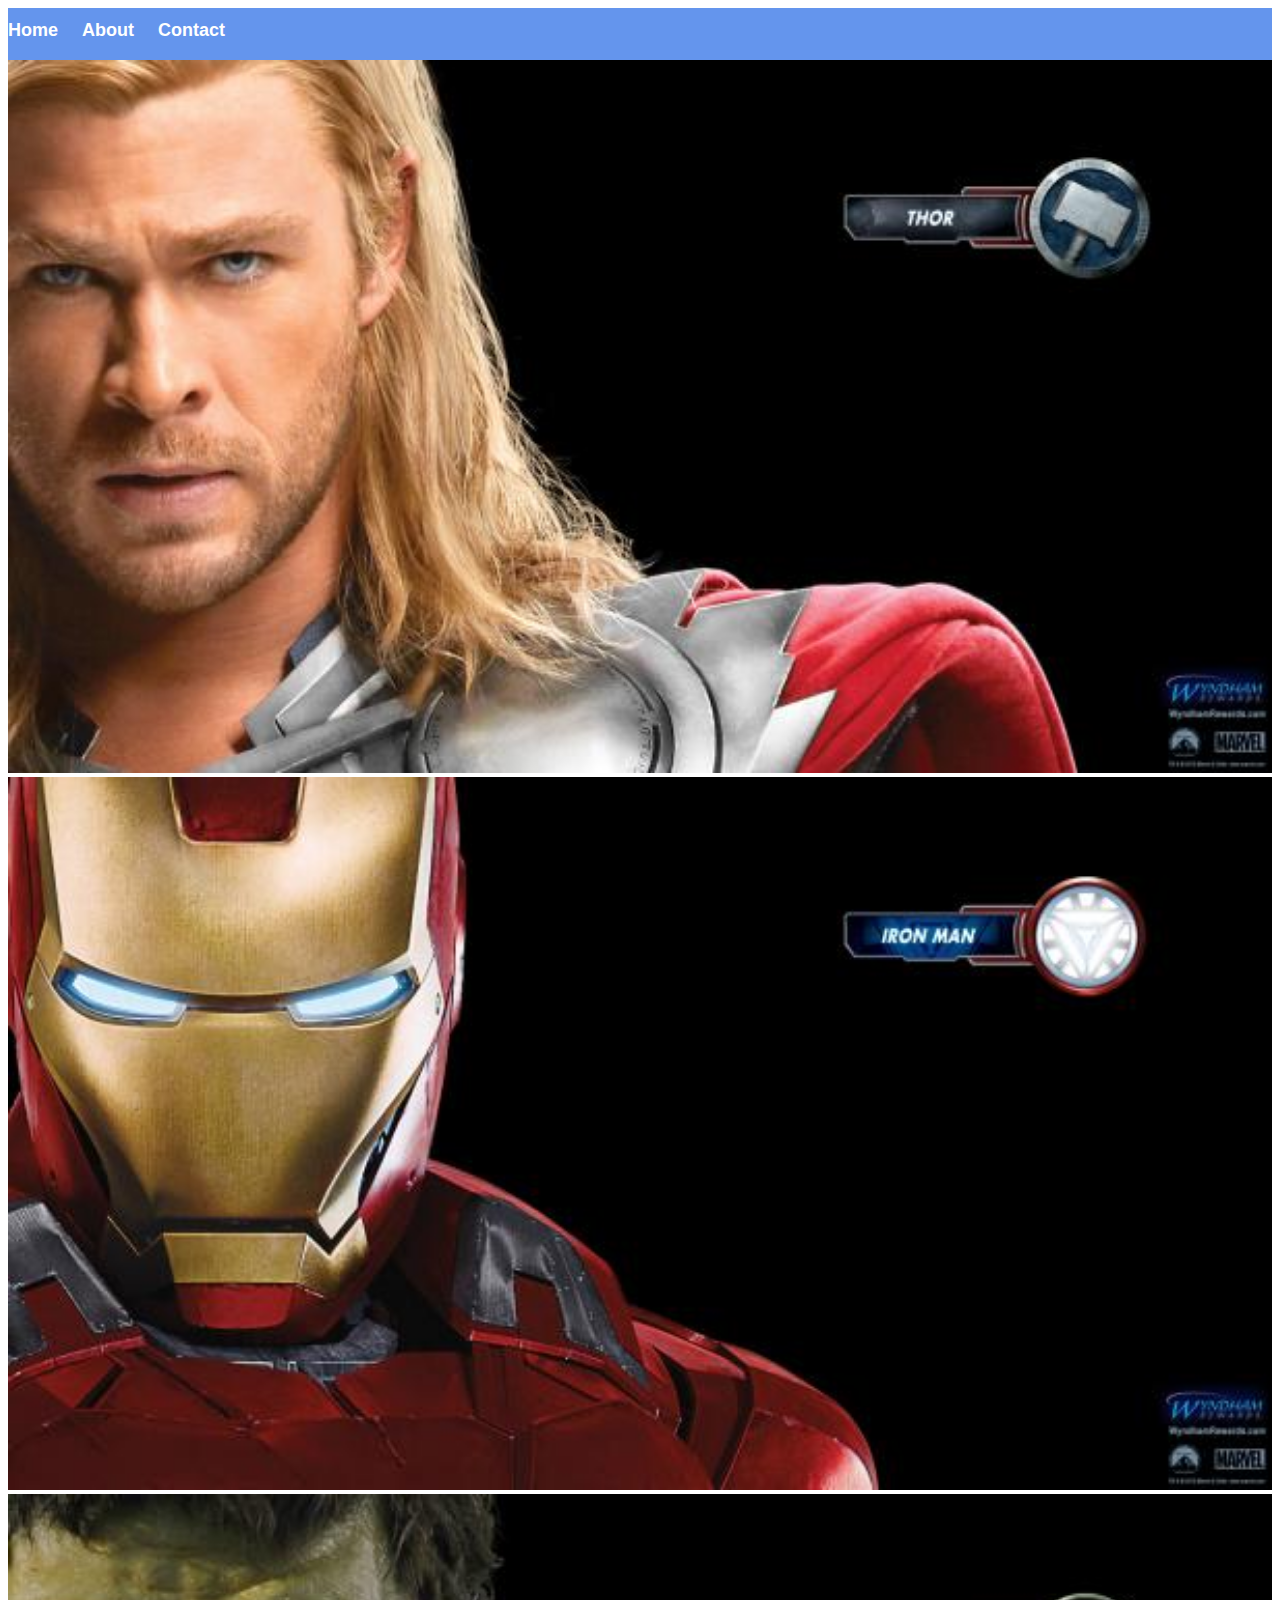
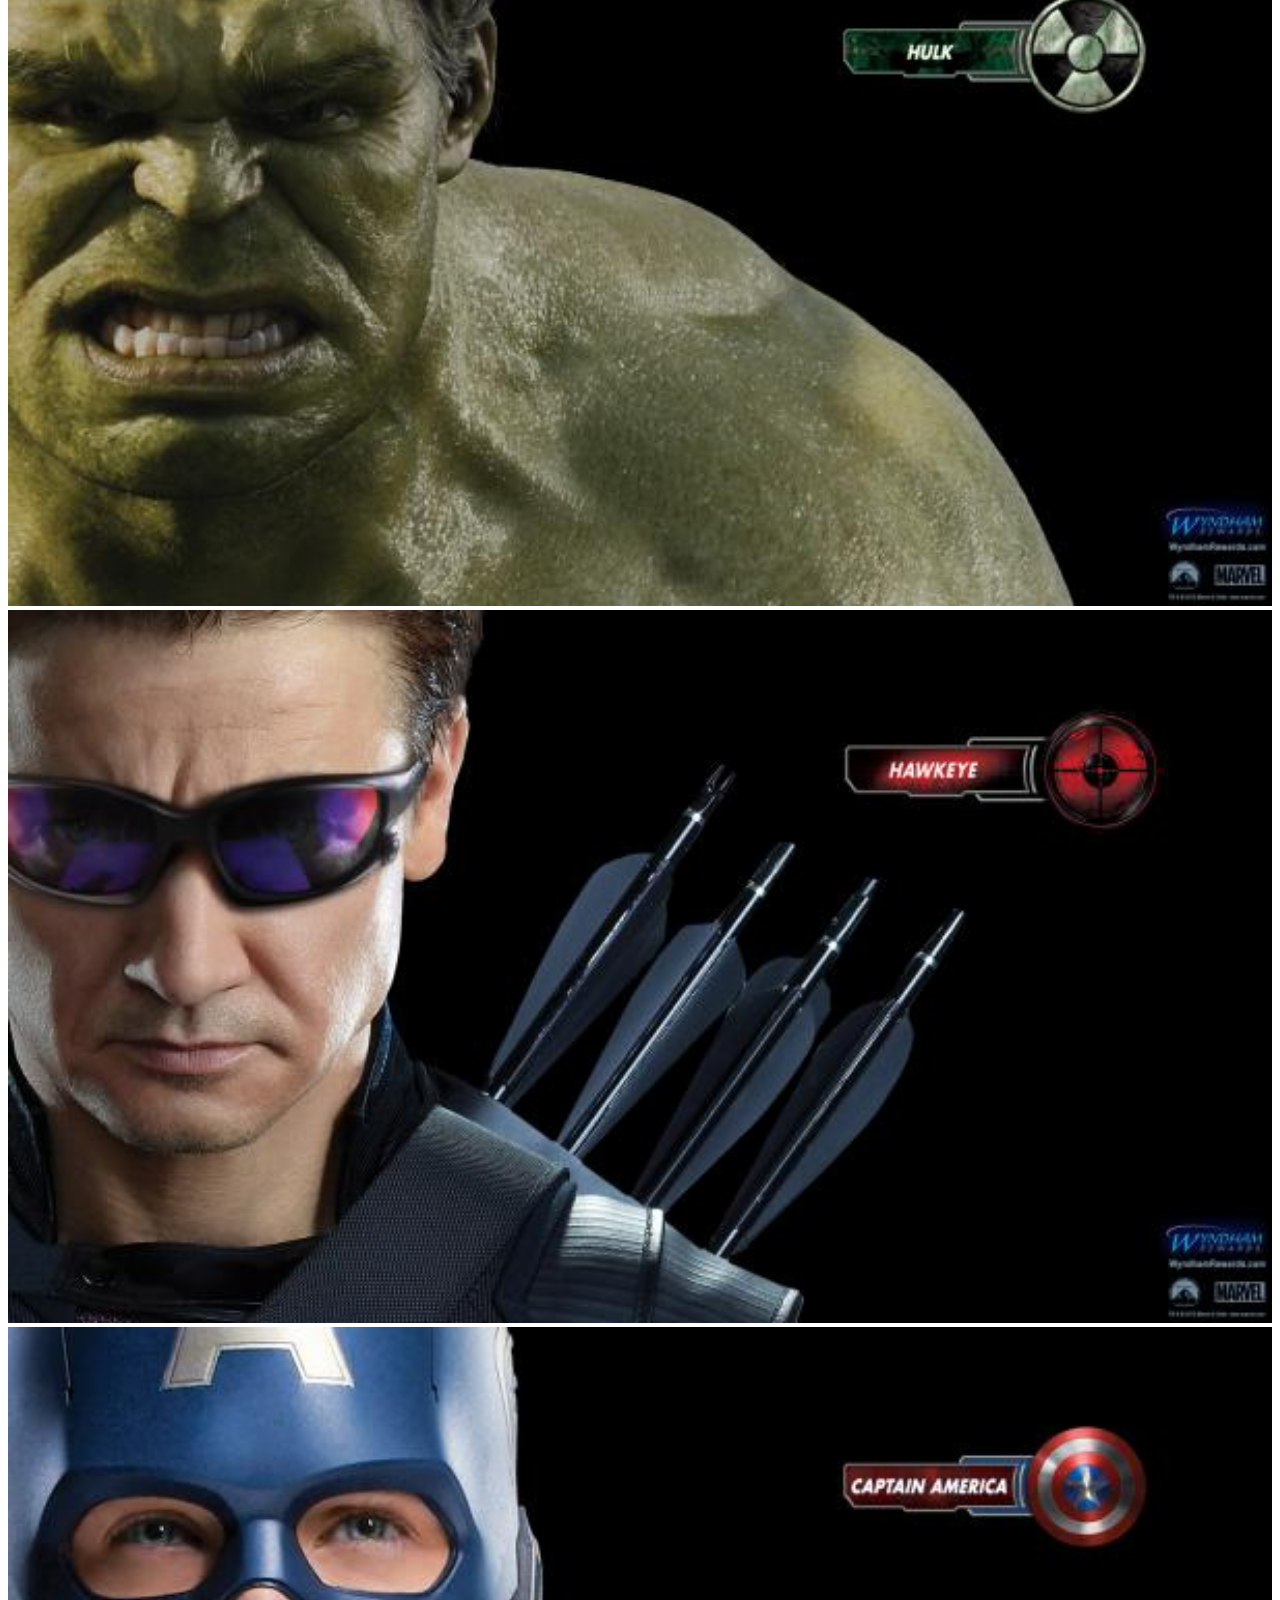
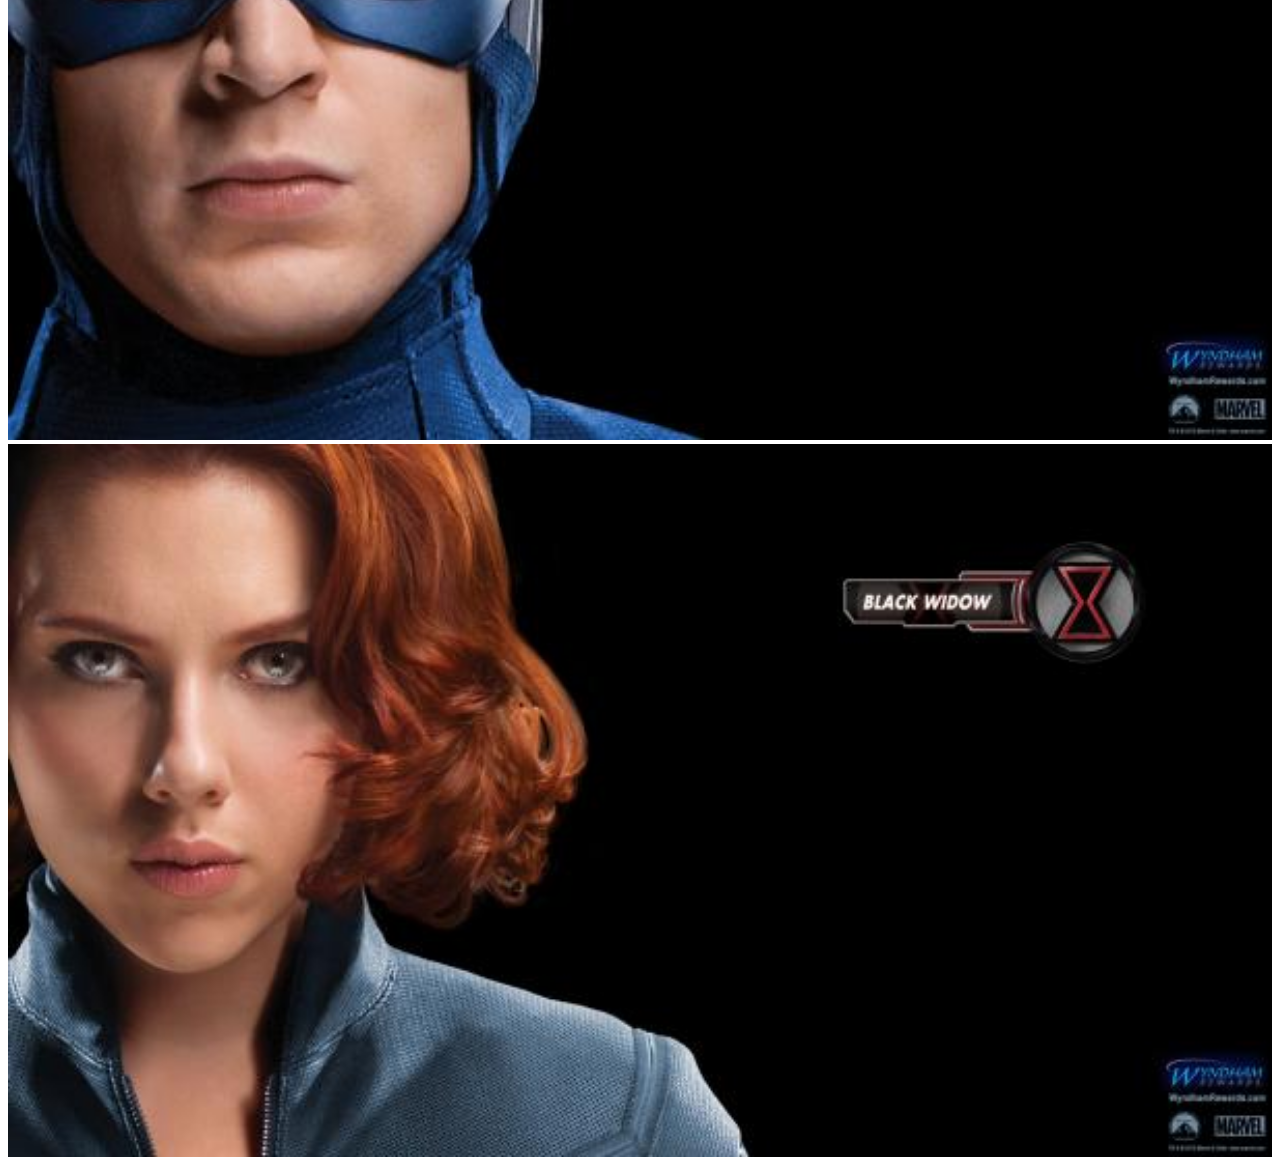
<file: index.html>
<!DOCTYPE html>
<html>
     <head>
        <link rel="stylesheet" href="style.css">
     </head>
     <body>
        <div id="menu">
             <a href="index.html">Home</a>
              <a href="about.html">About</a>
               <a href="contact.html">Contact</a>
        </div>
        <div class="gallery">
             <a href="avenger-1.html"><img src="images/avengers_01.jpg" /></a>
             <a href="avenger-2.html"><img src="images/avengers_02.jpg" /></a>
             <a href="avenger-3.html"><img src="images/avengers_03.jpg" /></a>
             <a href="avenger-4.html"><img src="images/avengers_04.jpg" /></a>
             <a href="avenger-5.html"><img src="images/avengers_05.jpg" /></a>
             <a href="avanger-6.html"><img src="images/avengers_06.jpg" /></a>
        </div> 
     </body>
</html>
</file>
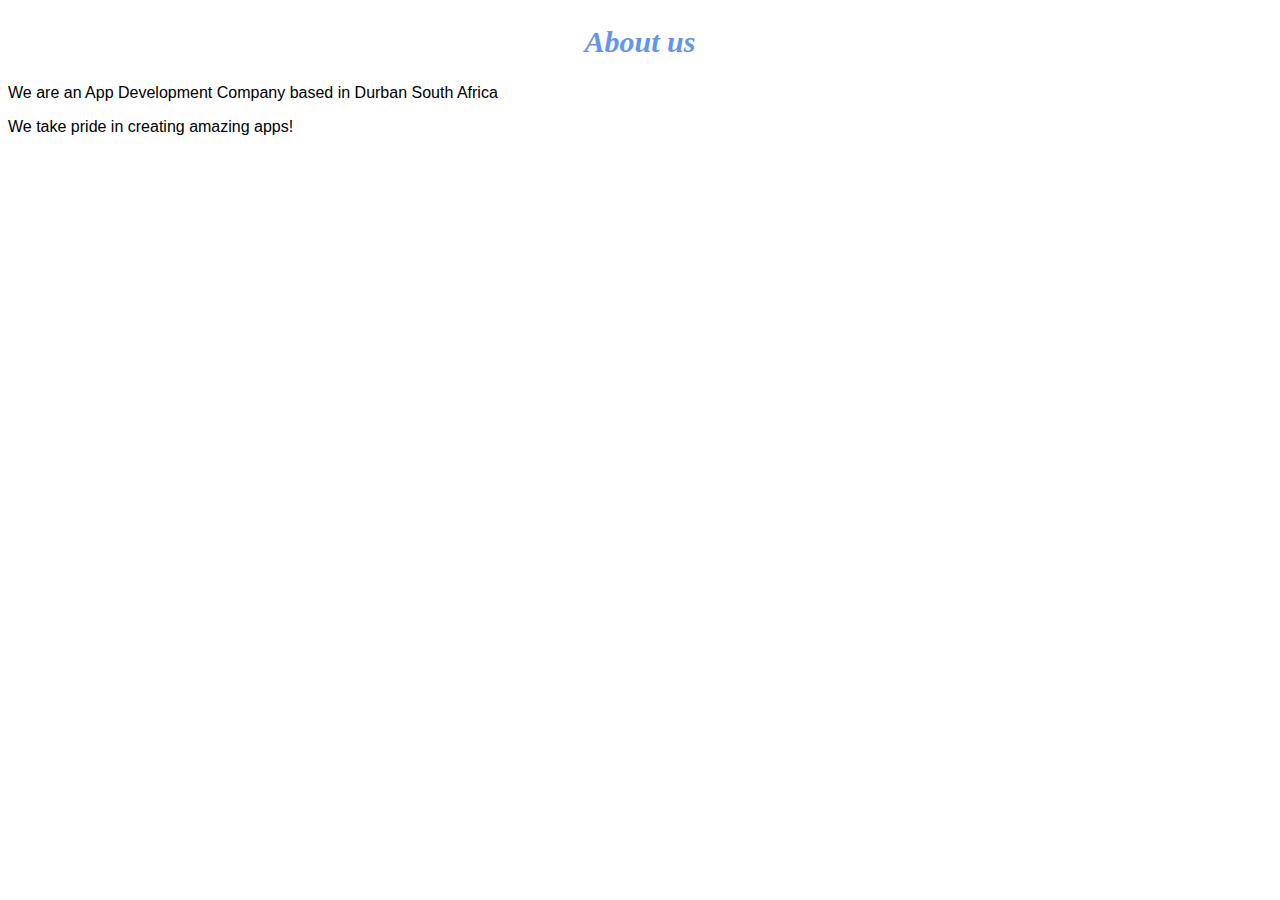
<file: about.html>
<!DOCTYPE html>
<html>
     <head>
        <link rel="stylesheet" href="style.css">
     </head>
     <body>
        <h2>About us</h2>
        <p>We are an App Development Company based in Durban South Africa</p>
        <p>We take pride in creating amazing apps!</p>
 
     </body>
</html>
</file>
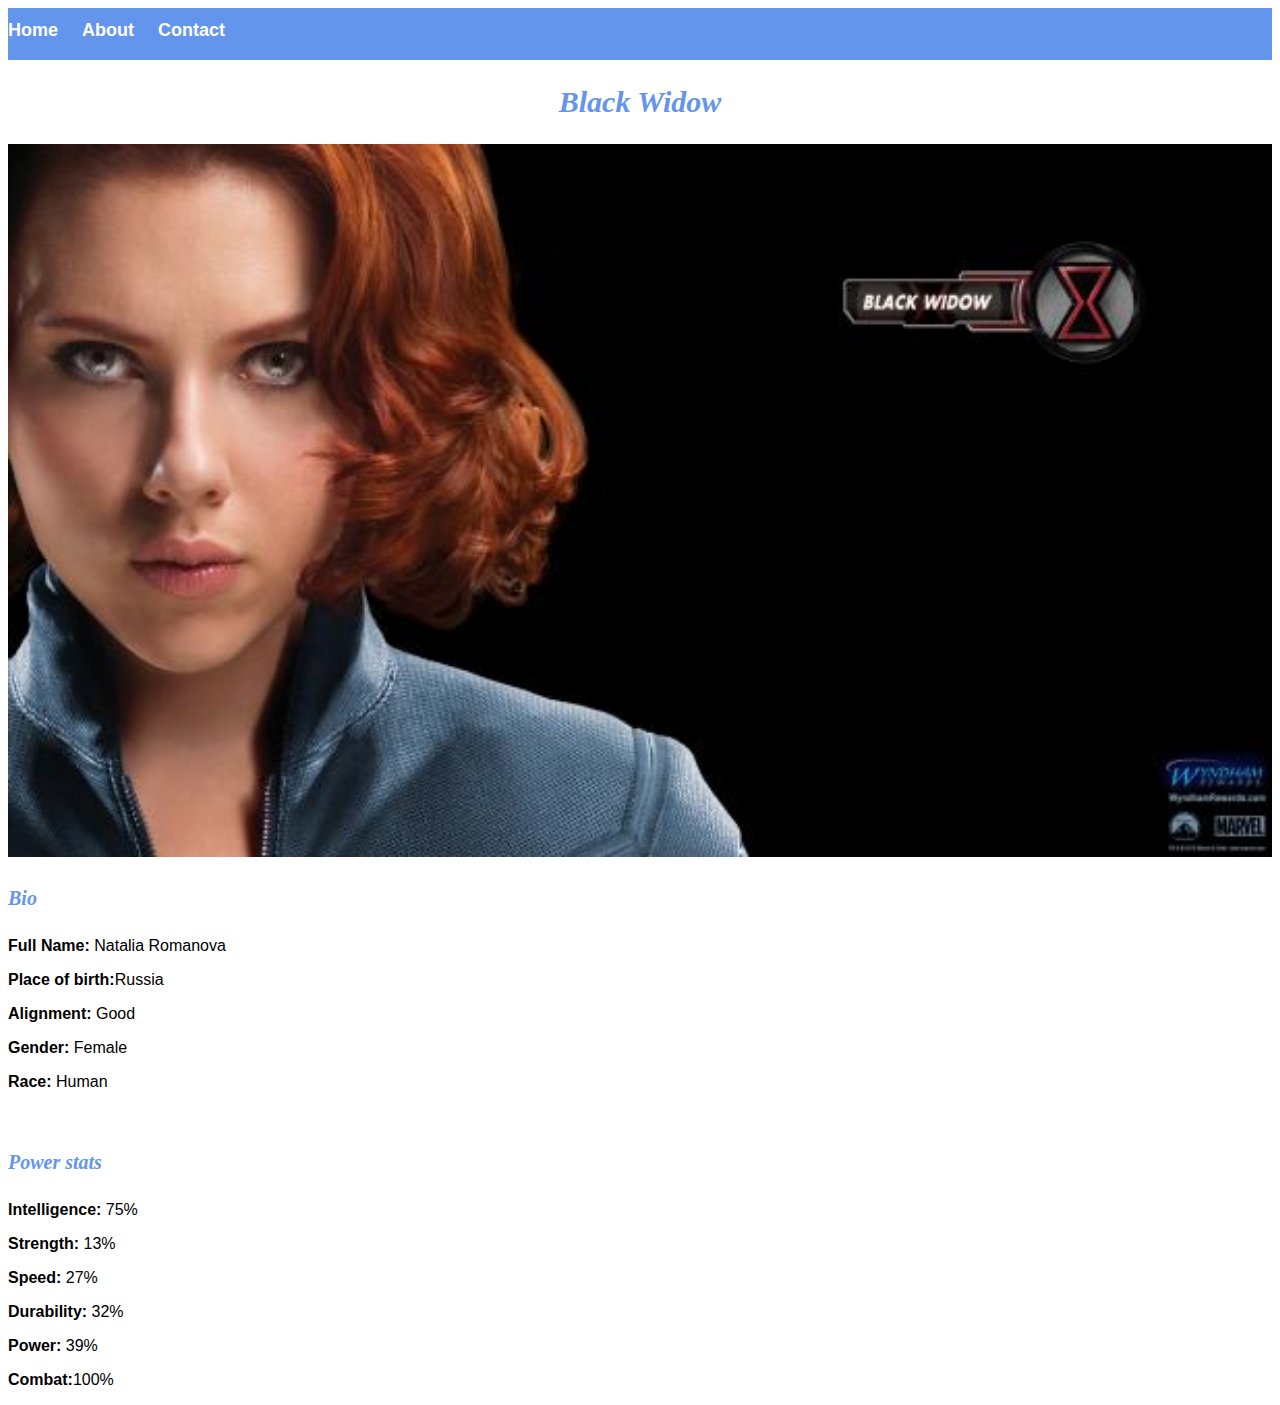
<file: avanger-6.html>
<!DOCTYPE html>
<html>
     <head>
        <link rel="stylesheet" href="style.css">
     </head>
     <body>
       <div id="menu">
             <a href="index.html">Home</a>
              <a href="about.html">About</a>
               <a href="contact.html">Contact</a>
        </div>
        <h2>Black Widow</h2>
        <div class="gallery">
             <img src="images/avengers_06.jpg" />
        </div>
        <h4>Bio</h4>
        <p><b>Full Name:</b> Natalia Romanova</p>
        <p><b>Place of birth:</b>Russia</p>
        <p><b>Alignment:</b> Good</p>
        <p><b>Gender:</b> Female</p>
        <p><b>Race:</b> Human</p>
        </br>
        <h4>Power stats</h4>
        <p><b>Intelligence: </b>75%</p>
        <p><b>Strength: </b>13%</p>
        <p><b>Speed: </b>27%</p>
        <p><b>Durability: </b>32%</p>
        <p><b>Power: </b>39%</p>
        <p><b>Combat:</b>100%</p>
     </body>
</html>
</file>
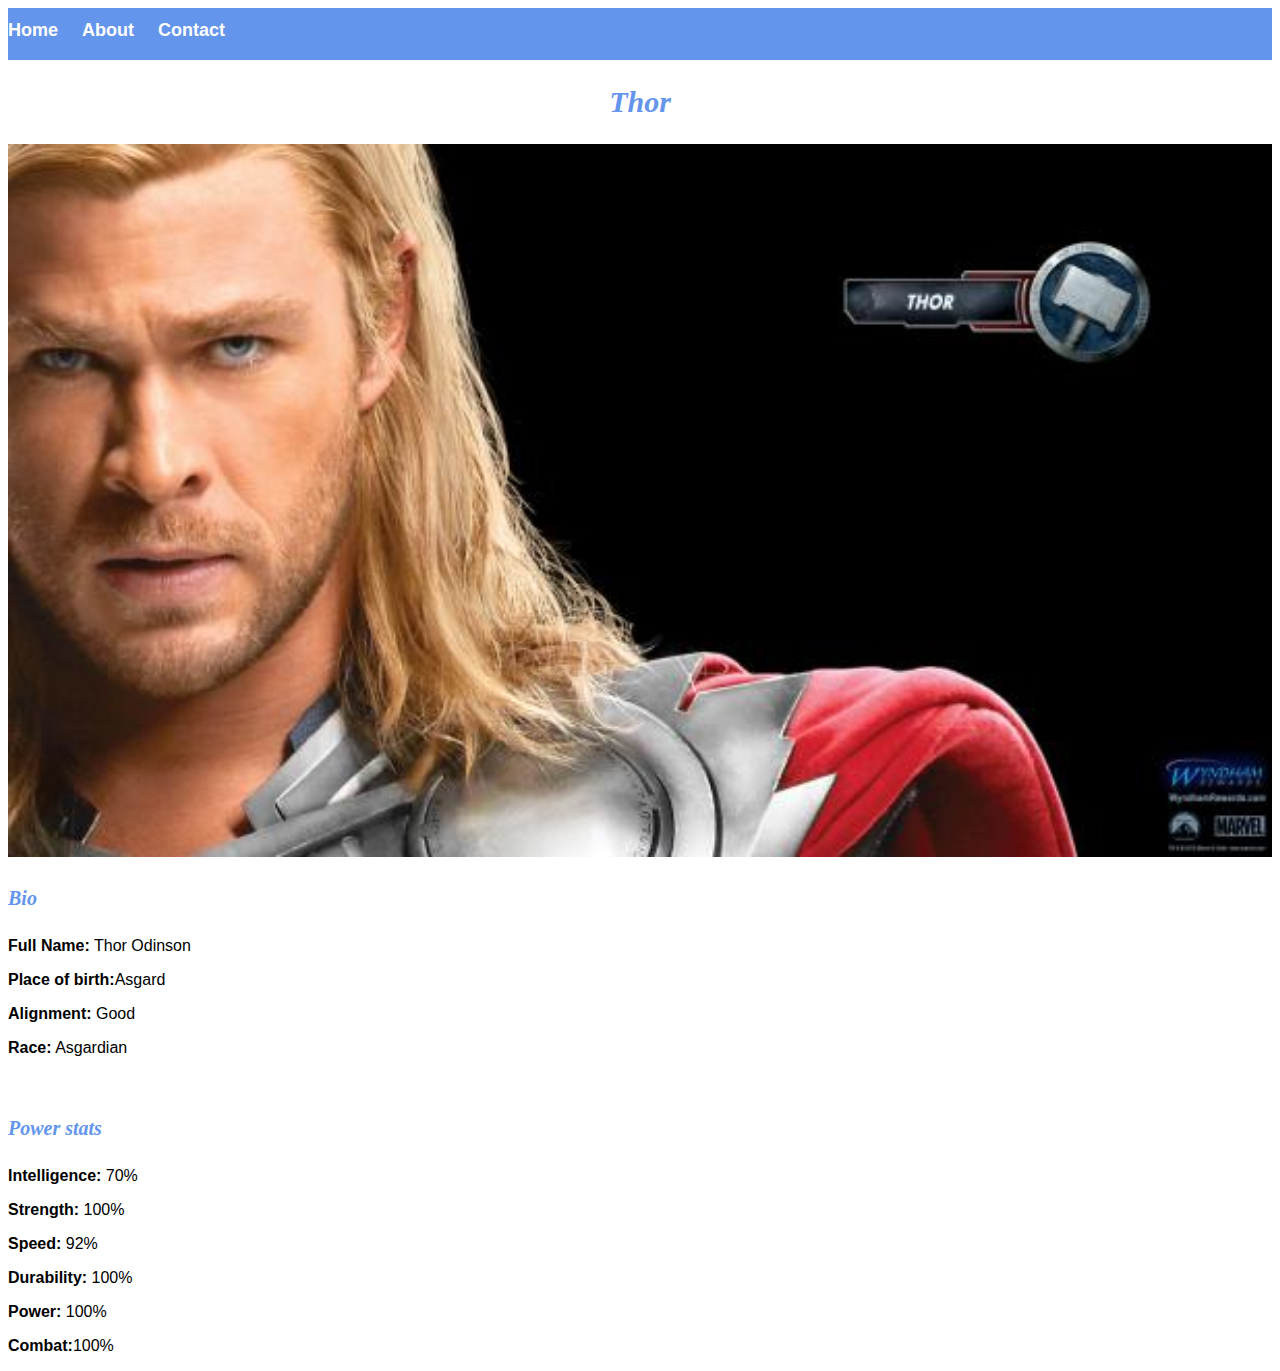
<file: avenger-1.html>
<!DOCTYPE html>
<html>
     <head>
        <link rel="stylesheet" href="style.css">
     </head>
     <body>
         <div id="menu">
             <a href="index.html">Home</a>
              <a href="about.html">About</a>
               <a href="contact.html">Contact</a>
        </div>
        <h2>Thor</h2>
        <div class="gallery">
             <img src="images/avengers_01.jpg" />
        </div>
        <h4>Bio</h4>
        <p><b>Full Name:</b> Thor Odinson</p>
        <p><b>Place of birth:</b>Asgard</p>
        <p><b>Alignment:</b> Good</p>
        <p><b>Race:</b> Asgardian</p>

        </br>

        <h4>Power stats</h4>
        <p><b>Intelligence: </b>70%</p>
        <p><b>Strength: </b>100%</p>
        <p><b>Speed: </b>92%</p>
        <p><b>Durability: </b>100%</p>
        <p><b>Power: </b>100%</p>
        <p><b>Combat:</b>100%</p>
     </body>
</html>
</file>
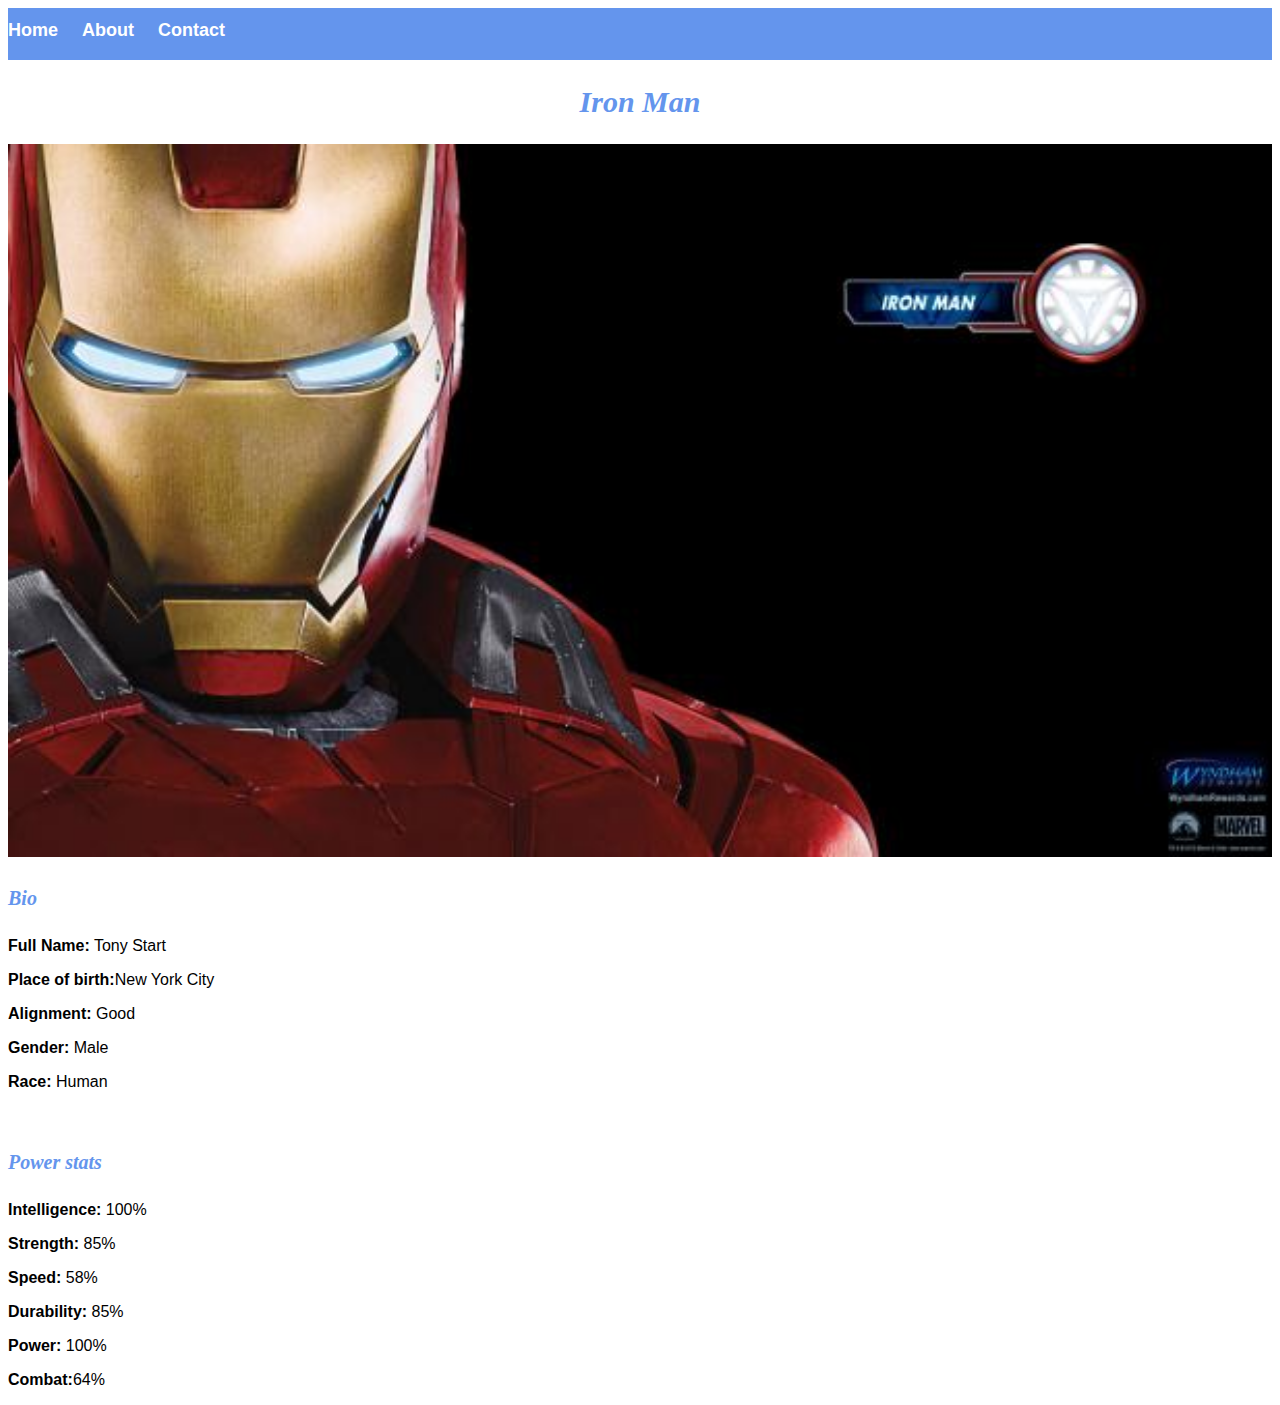
<file: avenger-2.html>
<!DOCTYPE html>
<html>
     <head>
        <link rel="stylesheet" href="style.css">
     </head>
     <body>
         <div id="menu">
             <a href="index.html">Home</a>
              <a href="about.html">About</a>
               <a href="contact.html">Contact</a>
        </div>
        <h2>Iron Man</h2>
        <div class="gallery">
        <img src="images/avengers_02.jpg"/>
        </div>
        <h4>Bio</h4>
        <p><b>Full Name:</b> Tony Start</p>
        <p><b>Place of birth:</b>New York City</p>
        <p><b>Alignment:</b> Good</p>
        <p><b>Gender:</b> Male</p>
        <p><b>Race:</b> Human</p>
        </br>
        <h4>Power stats</h4>
        <p><b>Intelligence: </b>100%</p>
        <p><b>Strength: </b>85%</p>
        <p><b>Speed: </b>58%</p>
        <p><b>Durability: </b>85%</p>
        <p><b>Power: </b>100%</p>
        <p><b>Combat:</b>64%</p>
     </body>
</html>
</file>
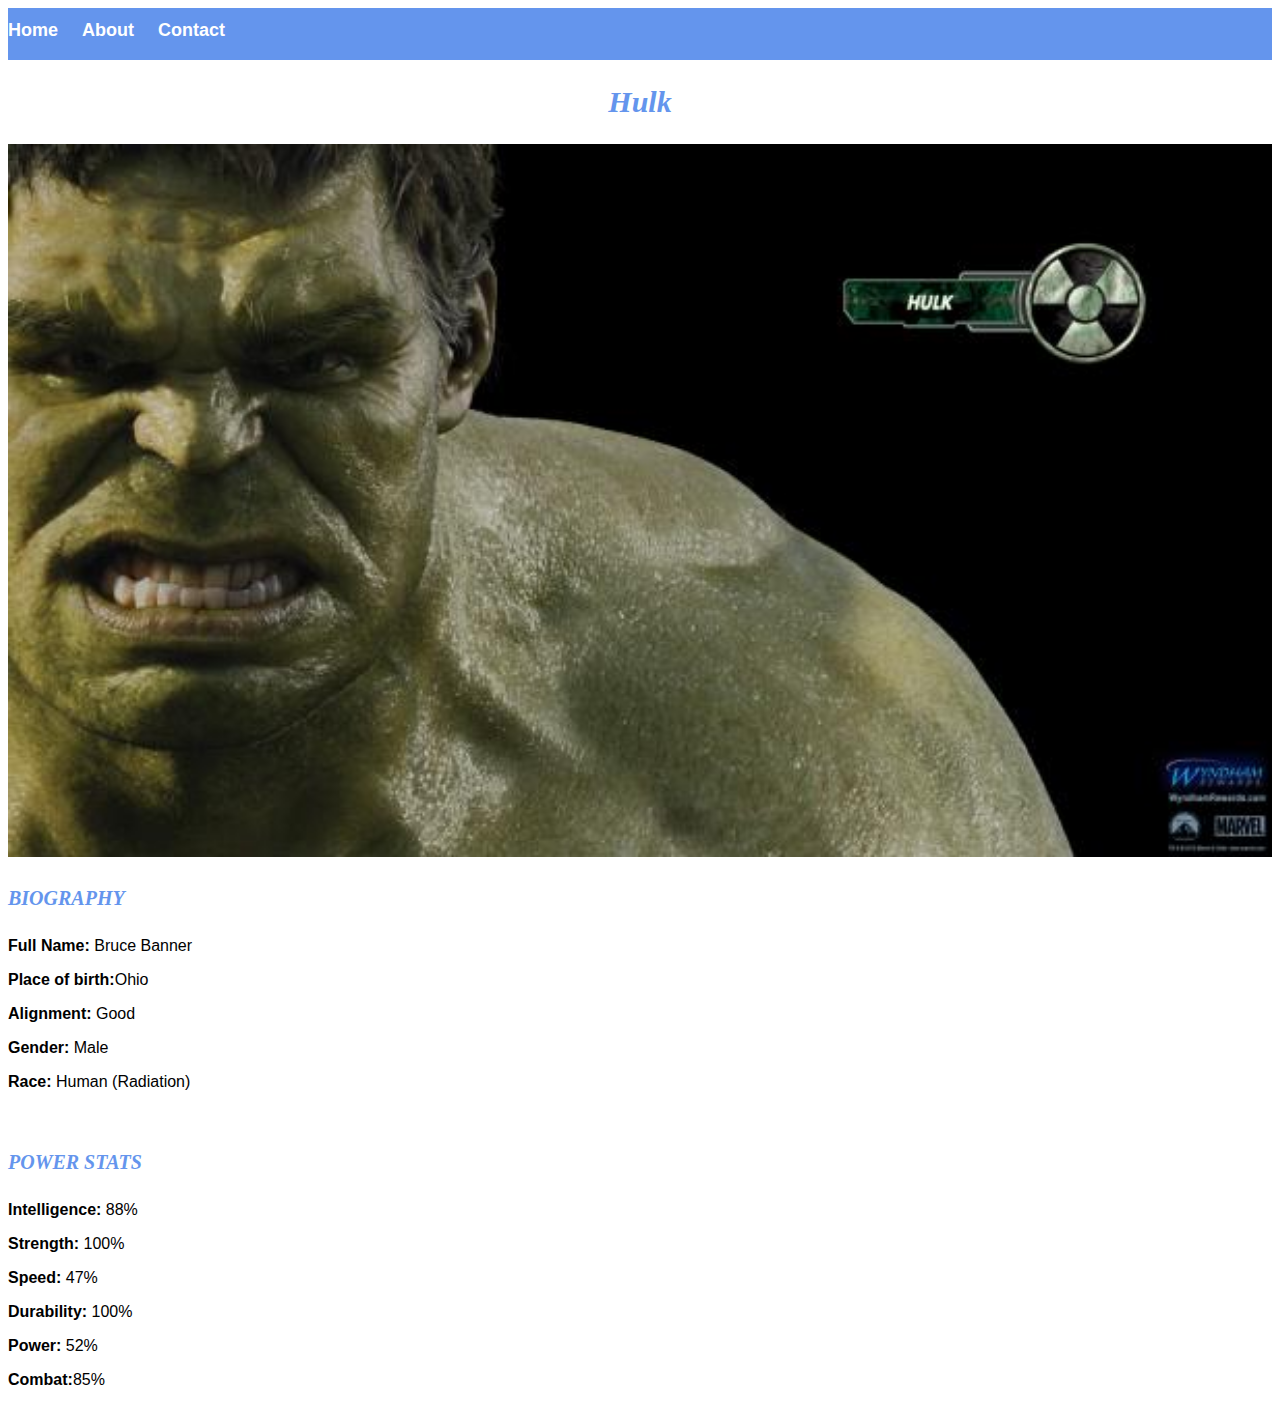
<file: avenger-3.html>
<!DOCTYPE html>
<html>
     <head>
        <link rel="stylesheet" href="style.css">
     </head>
     <body>
         <div id="menu">
             <a href="index.html">Home</a>
              <a href="about.html">About</a>
               <a href="contact.html">Contact</a>
        </div>
        <h2>Hulk</h2>
        <div class="gallery">
             <img src="images/avengers_03.jpg" />
        </div>
        <h4>BIOGRAPHY</h4>
        <p><b>Full Name:</b> Bruce Banner</p>
        <p><b>Place of birth:</b>Ohio</p>
        <p><b>Alignment:</b> Good</p>
        <p><b>Gender:</b> Male</p>
        <p><b>Race:</b> Human (Radiation)</p>
        </br>
        <h4>POWER STATS</h4>
        <p><b>Intelligence: </b>88%</p>
        <p><b>Strength: </b>100%</p>
        <p><b>Speed: </b>47%</p>
        <p><b>Durability: </b>100%</p>
        <p><b>Power: </b>52%</p>
        <p><b>Combat:</b>85%</p>
     </body>
</html>
</file>
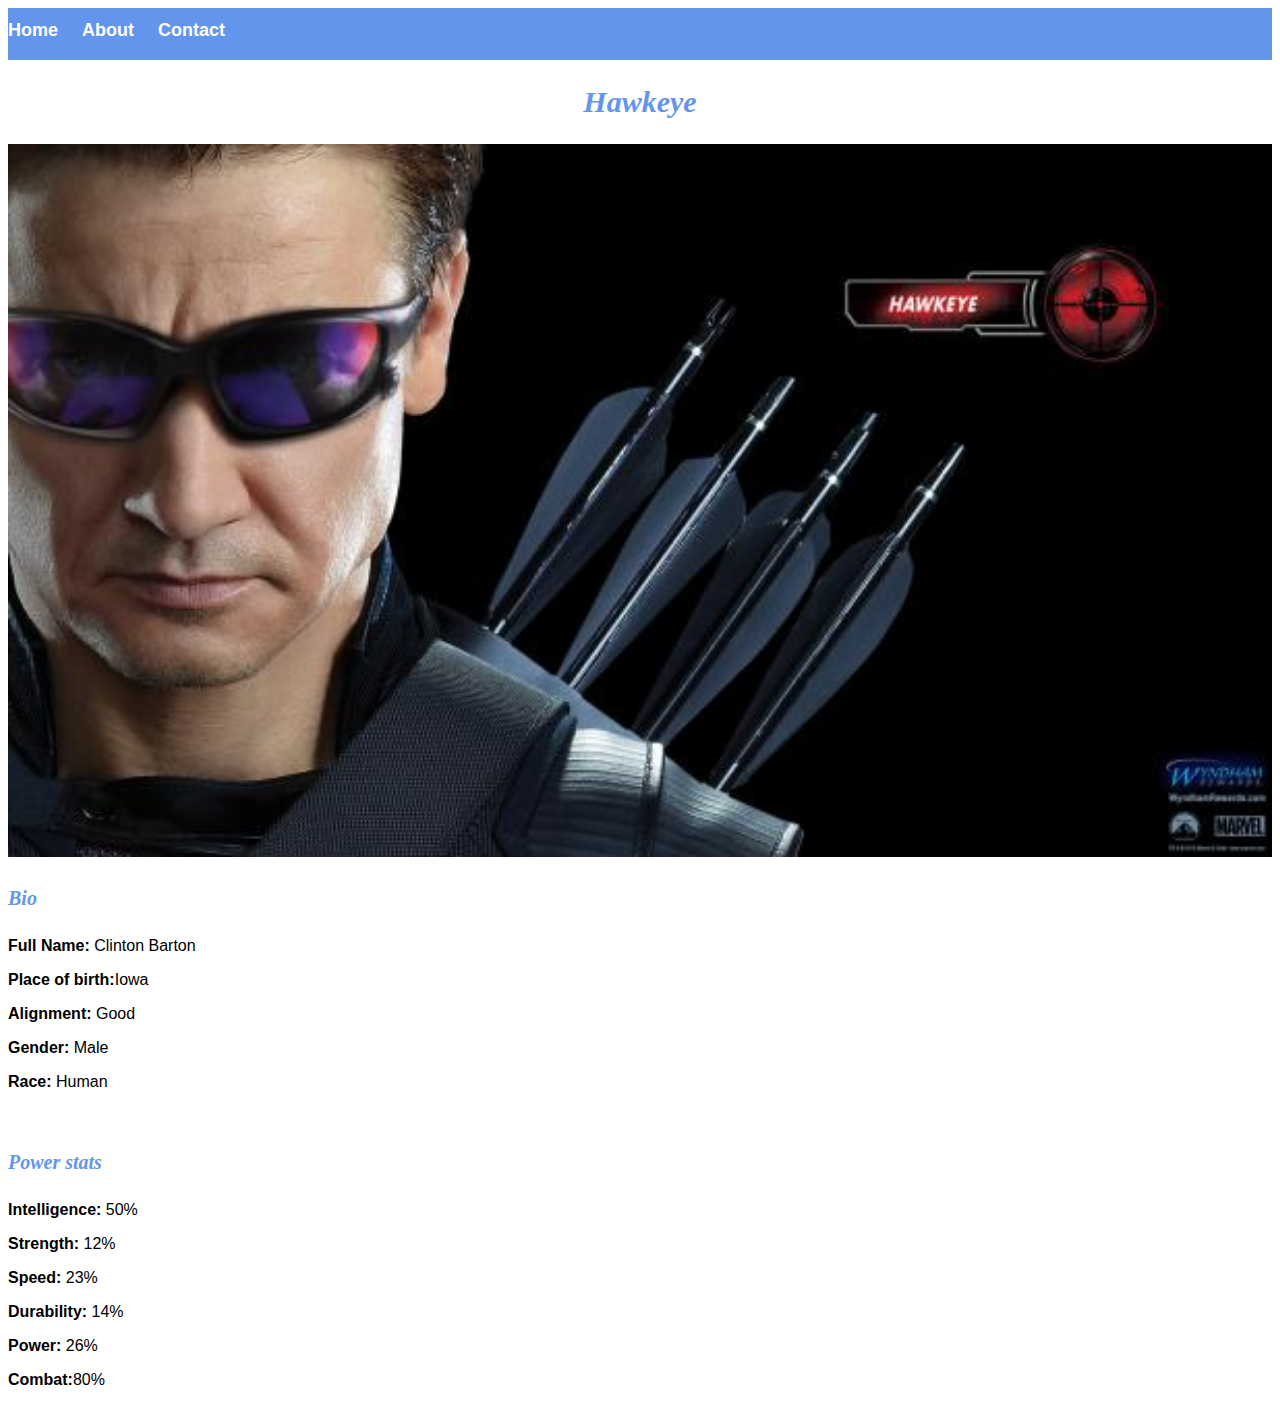
<file: avenger-4.html>
<!DOCTYPE html>
<html>
     <head>
        <link rel="stylesheet" href="style.css">
     </head>
     <body>
         <div id="menu">
             <a href="index.html">Home</a>
              <a href="about.html">About</a>
               <a href="contact.html">Contact</a>
        </div>
        <h2>Hawkeye</h2>
        <div class="gallery">
             <img src="images/avengers_04.jpg" />
        </div>
        <h4>Bio</h4>
        <p><b>Full Name:</b> Clinton Barton</p>
        <p><b>Place of birth:</b>Iowa</p>
        <p><b>Alignment:</b> Good</p>
        <p><b>Gender:</b> Male</p>
        <p><b>Race:</b> Human</p>
        </br>
        <h4>Power stats</h4>
        <p><b>Intelligence: </b>50%</p>
        <p><b>Strength: </b>12%</p>
        <p><b>Speed: </b>23%</p>
        <p><b>Durability: </b>14%</p>
        <p><b>Power: </b>26%</p>
        <p><b>Combat:</b>80%</p>
     </body>
</html>
</file>
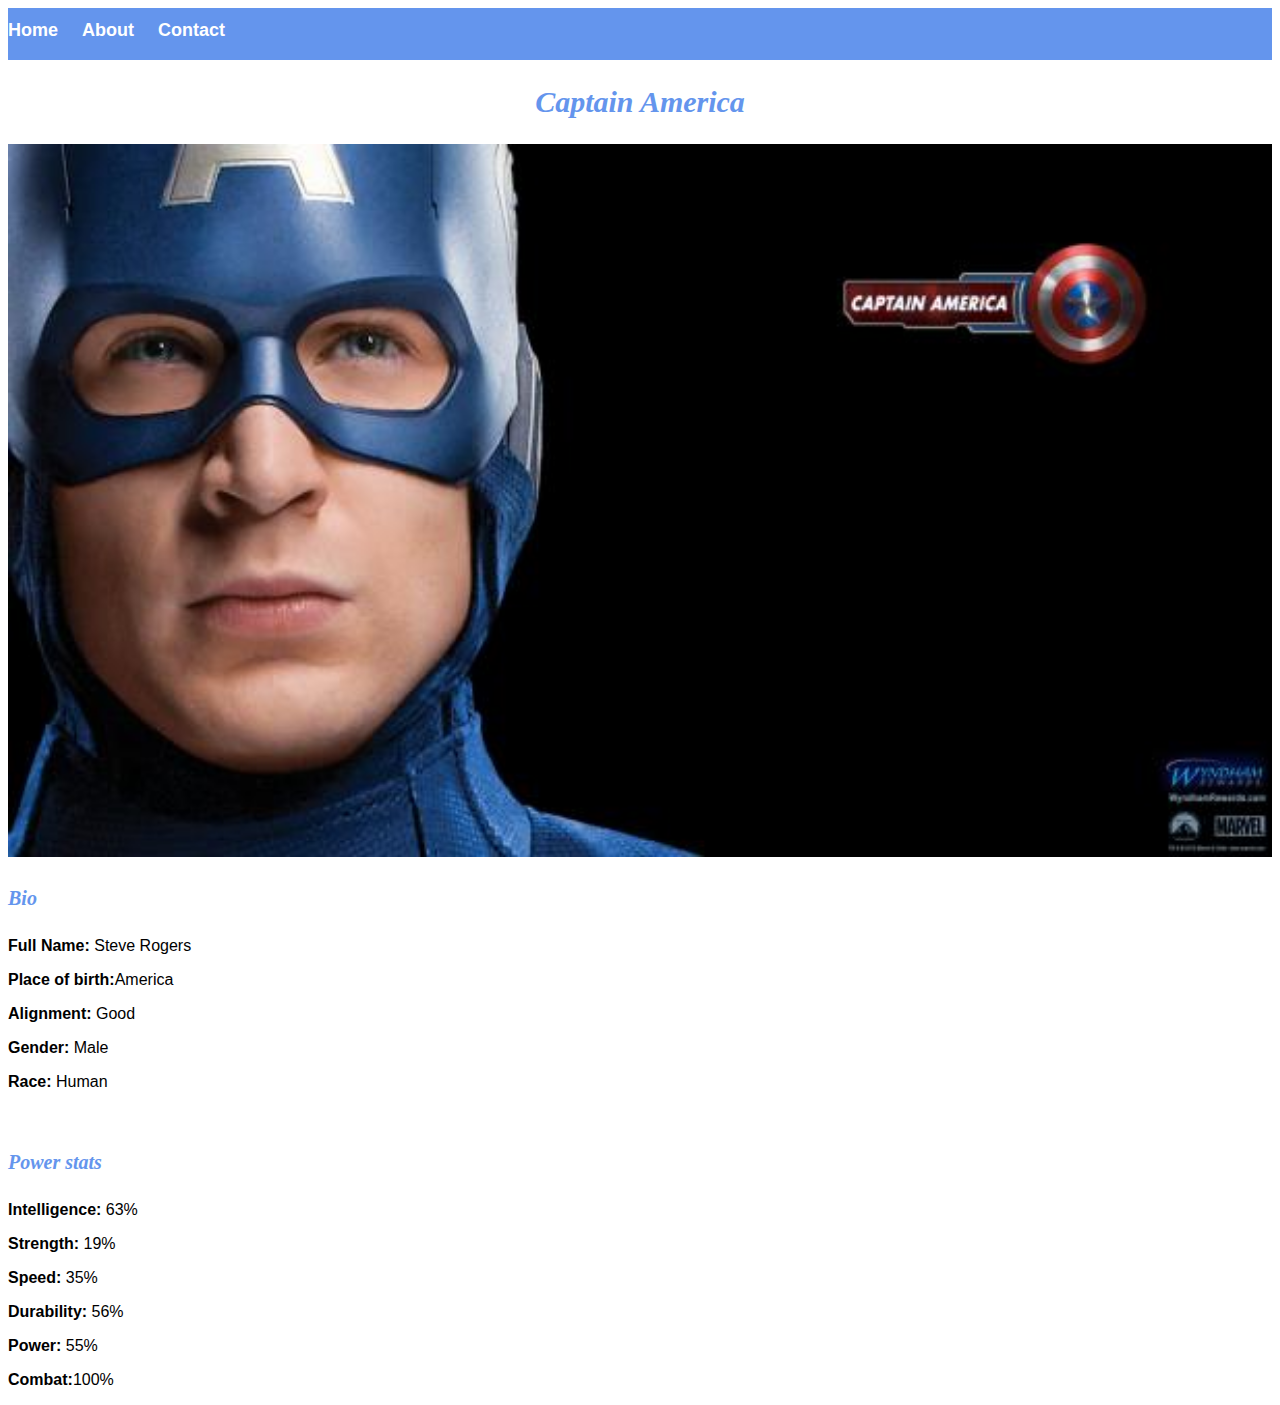
<file: avenger-5.html>
<!DOCTYPE html>
<html>
     <head>
        <link rel="stylesheet" href="style.css">
     </head>
     <body>
       <div id="menu">
             <a href="index.html">Home</a>
              <a href="about.html">About</a>
               <a href="contact.html">Contact</a>
        </div>
        <h2>Captain America</h2>
        <div class="gallery">
             <img src="images/avengers_05.jpg" />
        </div>
        <h4>Bio</h4>
        <p><b>Full Name:</b> Steve Rogers</p>
        <p><b>Place of birth:</b>America</p>
        <p><b>Alignment:</b> Good</p>
        <p><b>Gender:</b> Male</p>
        <p><b>Race:</b> Human</p>
        </br>
        <h4>Power stats</h4>
        <p><b>Intelligence: </b>63%</p>
        <p><b>Strength: </b>19%</p>
        <p><b>Speed: </b>35%</p>
        <p><b>Durability: </b>56%</p>
        <p><b>Power: </b>55%</p>
        <p><b>Combat:</b>100%</p>
     </body>
</html>
</file>
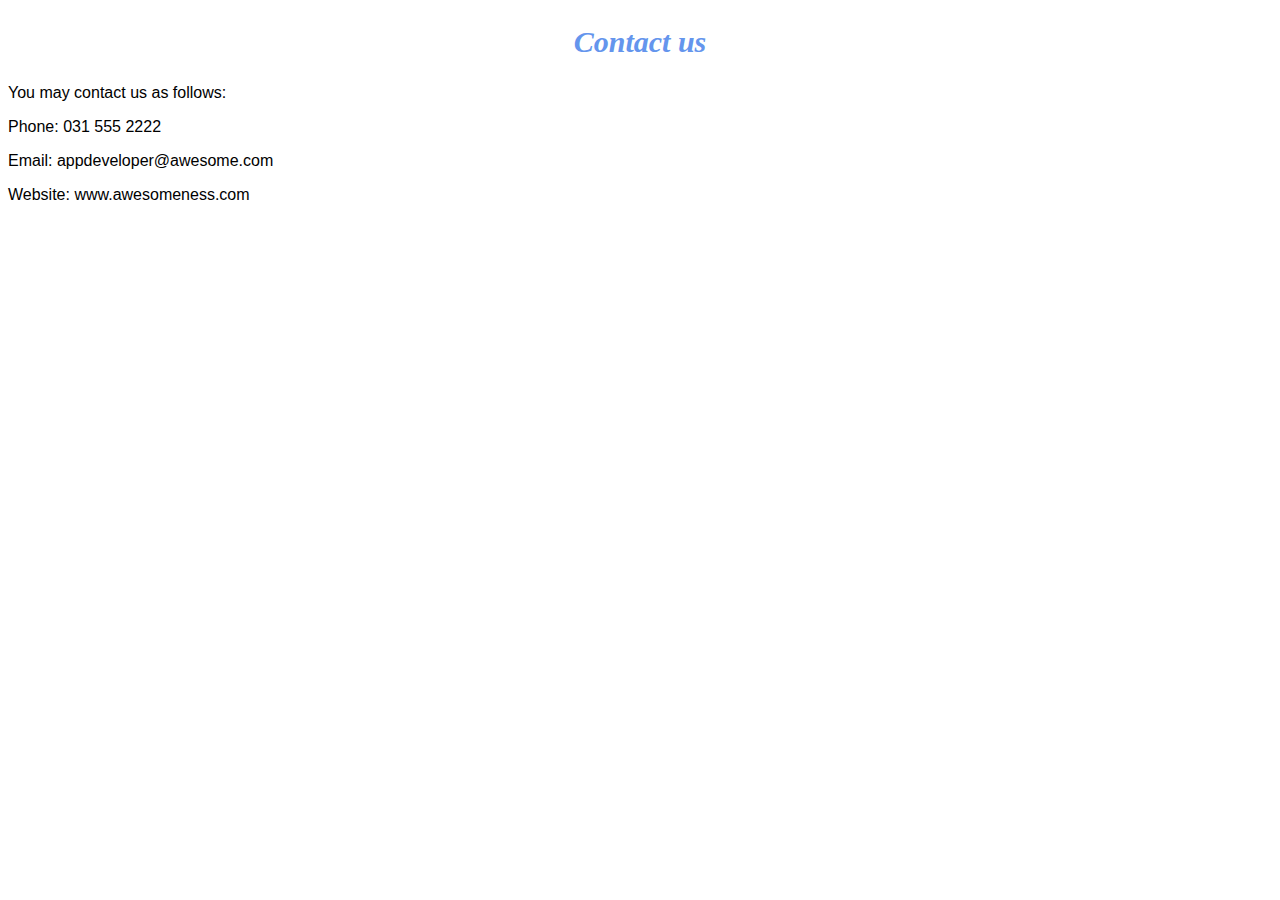
<file: contact.html>
<!DOCTYPE html>
<html>
     <head>
        <link rel="stylesheet" href="style.css">
     </head>
     <body>
        <h2>Contact us</h2>
        <p>You may contact us as follows:</p>
        <p>Phone: 031 555 2222</p>
        <p>Email: appdeveloper@awesome.com</p>
        <p>Website: www.awesomeness.com</p>
     </body>
</html>
</file>
<file: style.css>
.gallery img{
    width: 100%;
}

h2{
    font-family: impact , fantasy;
    text-align: center;
    font-size: 30px;
    color: cornflowerblue;
    font-style: italic;
}

h4{
    font-family: impact , fantasy;
    font-size: 20px;
    font-style: italic;
    color: cornflowerblue;
}

p{
    font-family: Helvetica , sans-serif;
}


#menu{
    width: 100%;
    height: 40px;
    background-color: cornflowerblue;
    padding-top: 12px;
}
#menu a{
    color: #ffffff;
    font-family: helvetica, sans-serif;
    font-size: 18px;
    text-decoration: none;
    font-weight: 800;

    padding-left: 2opx;
    padding-right: 20px;
}
#menu a:hover {
   color: #5077bd;
}
</file>
